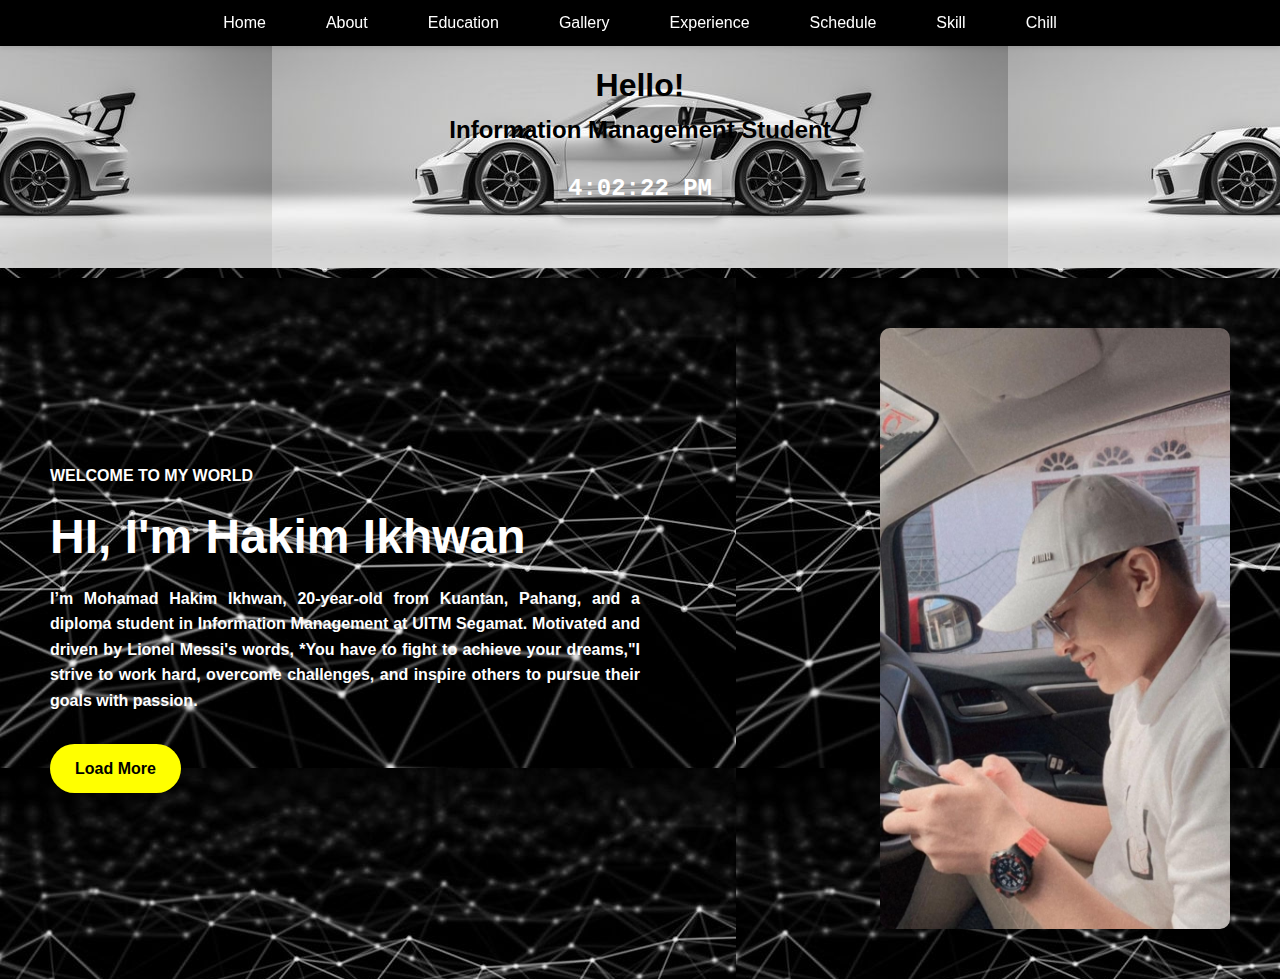
<file: index.html>
<html>
<head>
<meta charset="UTF-8">
<meta name="viewport" content="width=device-width, initial-scale=1.0">
<title>index</title>

<link rel="stylesheet" href="style.css">
<link rel="stylesheet" href="about.html">

<style>
    body {
        font-family: Arial, sans-serif;
    }
    .header {
        text-align: center;
        margin: 10px 0;
    }
    .clock {
        font-size: 24px;
        font-weight: bold;
        margin-top: 10px;
    }
    table {
        width: 100%;
        border-collapse: collapse;
        margin-top: 20px;
    }
    table, th, td {
        border: 1px solid black;
    }
    th, td {
        padding: 10px;
        text-align: center;
    }
    th {
        background-color: #f2f2f2;
    }
    .schedule-container {
        width: 80%;
        margin: auto;
    }
</style>
</head>

<body>
<header class="header">
<section id="home" class="home">
    <div class="container">
        <h1>Hello!</h1>
        <h2><span>Information Management Student</span></h2>
        <div class="clock" id="clock">Loading...</div>
    </div>
</section>
</header>

<nav class="navbar">
<div class="container">
    <ul>
                <li><a href="index.html#home">Home</a></li>
                <li><a href="about.html#about">About</a></li>
                <li><a href="education.html#education">Education</a></li>
                <li><a href="gallery.html#gallery">Gallery</a></li>
                <li><a href="experiance.html#experience">Experience</a></li>
                <li><a href="schedule.html#schedule">Schedule</a></li>
                <li><a href="skill.html#skill">Skill</a></li>
                <li><a href="chill.html#Chill">Chill</a></li>
                </ul>

</div>
</nav>

<section class="banner">
    <div class="banner-content">
        <p>WELCOME TO MY WORLD</p>
        <h1>HI, I'm Hakim Ikhwan</h1>
        <p>I’m Mohamad Hakim Ikhwan, 20-year-old from Kuantan, Pahang, and a diploma student in Information Management at UITM Segamat. Motivated and driven by Lionel Messi's words, *You have to fight to achieve your dreams,"I strive to work hard, overcome challenges, and inspire others to pursue their goals with passion.</p>
        <a href="about.html" class="btn btn-primary">Load More</a>
    </div>
    <div class="banner-home">
        <img src="IMG 40.jpg" alt="Designer Image">
    </div>
</section>

<script>
function updateClock() {
    const clockElement = document.getElementById('clock');
    const now = new Date();
    const timeString = now.toLocaleTimeString();
    clockElement.textContent = timeString;
}


setInterval(updateClock, 1000);
updateClock(); // Initialize clock immediately
</script>
</body>
</html>
</file>
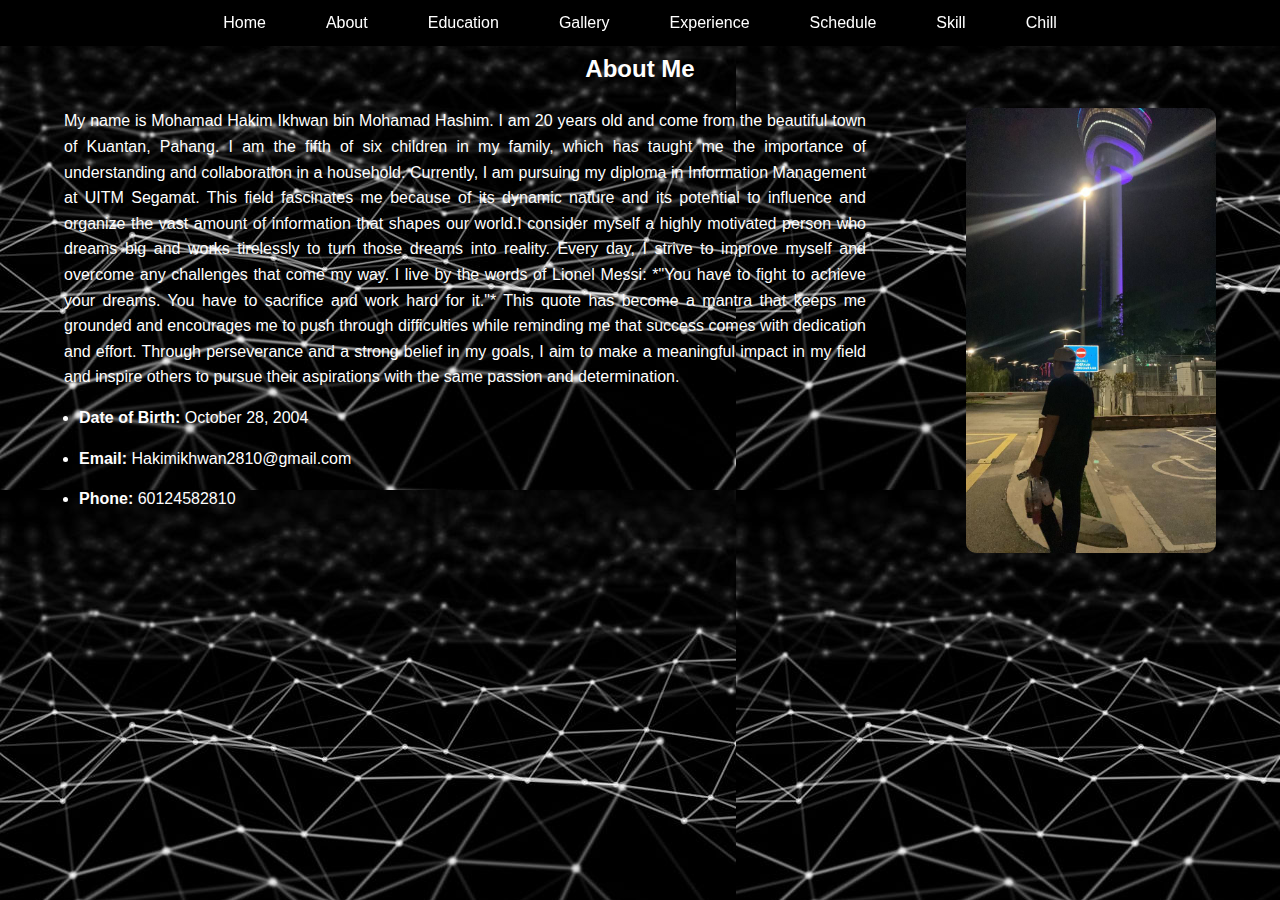
<file: about.html>
<html>
<head>
<meta charset="UTF-8">
<meta name="viewport" content="width=device-width, initial-scale=1.0">
<title>about</title>

<link rel="stylesheet" href="style.css">

    
<nav class="navbar">
<div class="container">

                <ul>
                <li><a href="index.html#home">Home</a></li>
                <li><a href="about.html#about">About</a></li>
                <li><a href="education.html#education">Education</a></li>
                <li><a href="gallery.html#gallery">Gallery</a></li>
                <li><a href="experiance.html#experience">Experience</a></li>
                <li><a href="schedule.html#schedule">Schedule</a></li>
                <li><a href="skill.html#skill">Skill</a></li>
                <li><a href="chill.html#Chill">Chill</a></li>
                </ul>

 
    </section>
    </div>
    </nav>


<section id="about" class="about">
<div class="container">
<h2>About Me</h2>
<div class="about-content">

            <img src="IMG 8.jpg" alt="Profile Picture" style="float: right; margin-left: 100px; width: 250px; height: auto; border-radius: 10px;">
            <div class="about-text" style="text-align: justify;">
              

<p>My name is Mohamad Hakim Ikhwan bin Mohamad Hashim. I am 20 years old and come from the beautiful town of Kuantan, Pahang. I am the fifth of six children in my family, which has taught me the importance of understanding and collaboration in a household. Currently, I am pursuing my diploma in Information Management at UITM Segamat. This field fascinates me because of its dynamic nature and its potential to influence and organize the vast amount of information that shapes our world.I consider myself a highly motivated person who dreams big and works tirelessly to turn those dreams into reality. Every day, I strive to improve myself and overcome any challenges that come my way. I live by the words of Lionel Messi: *"You have to fight to achieve your dreams. You have to sacrifice and work hard for it."* This quote has become a mantra that keeps me grounded and encourages me to push through difficulties while reminding me that success comes with dedication and effort. Through perseverance and a strong belief in my goals, I aim to make a meaningful impact in my field and inspire others to pursue their aspirations with the same passion and determination.</p>

                <ul>
                    <li><strong>Date of Birth:</strong> October 28, 2004</li>
                    <li><strong>Email:</strong> Hakimikhwan2810@gmail.com</li>
                    <li><strong>Phone:</strong> 60124582810</li>
                </ul>
                
                </div>
                </div>
                </div>
                </section>
</file>
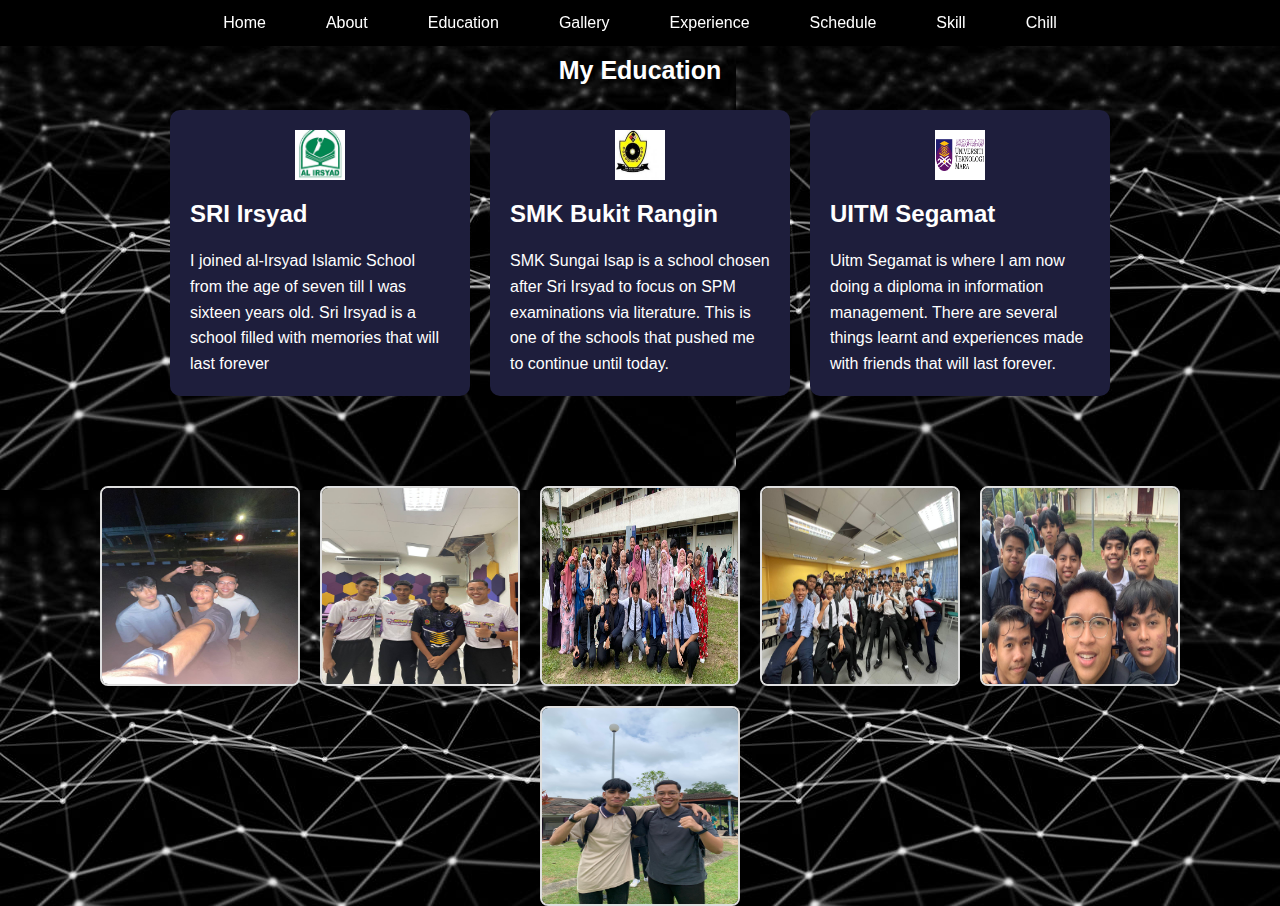
<file: education.html>
<html>
<head>
<meta charset="UTF-8">
<meta name="viewport" content="width=device-width, initial-scale=1.0">
<title>Education</title>

<link rel="stylesheet" href="style.css">
</head>
<body>

<nav class="navbar">
<div class="container">
    <ul>
        <li><a href="index.html#home">Home</a></li>
        <li><a href="about.html#about">About</a></li>
        <li><a href="education.html#education">Education</a></li>
        <li><a href="gallery.html#gallery">Gallery</a></li>
        <li><a href="experiance.html#experience">Experience</a></li>
        <li><a href="schedule.html#schedule">Schedule</a></li>
        <li><a href="skill.html#skill">Skill</a></li>
        <li><a href="chill.html#chill">Chill</a></li>
    </ul>
</div>
</nav>

<section id="education" class="education">
    <h1>My Education</h1>
    <div class="education-container">

        <div class="education-box">
            <div class="icon">
                <img src="sri irsyad.jpg" alt="Irsyad">
            </div>
            <h2>SRI Irsyad</h2>
            <p>I joined al-Irsyad Islamic School from the age of seven till I was sixteen years old. Sri Irsyad is a school filled with memories that will last forever</p>
        </div>

        <div class="education-box">
            <div class="icon">
                <img src="smk br.jpg" alt="Sg Isap">
            </div>
            <h2>SMK Bukit Rangin</h2>
            <p>SMK Sungai Isap is a school chosen after Sri Irsyad to focus on SPM examinations via literature. This is one of the schools that pushed me to continue until today.</p>
        </div>

        <div class="education-box">
            <div class="icon">
                <img src="uitm.png" alt="UITM">
            </div>
            <h2>UITM Segamat</h2>
            <p>Uitm Segamat is where I am now doing a diploma in information management. There are several things learnt and experiences made with friends that will last forever.</p>
        </div>
    </div>
</section>

<section id="gallery" class="gallery-container">
    <img src="IMG 3.jpg" alt="Gallery Image 1" width="200" height="200">
    <img src="IMG 2.jpg" alt="Gallery Image 2" width="200" height="200">
    <img src="IMG 4.jpg" alt="Gallery Image 3" width="200" height="200">
    <img src="IMG 6.jpg" alt="Gallery Image 4" width="200" height="200">
    <img src="IMG 13.jpg" alt="Gallery Image 5" width="200" height="200">
    <img src="IMG 31.jpg" alt="Gallery Image 5" width="200" height="200">

</section>

</body>
</html>
</file>
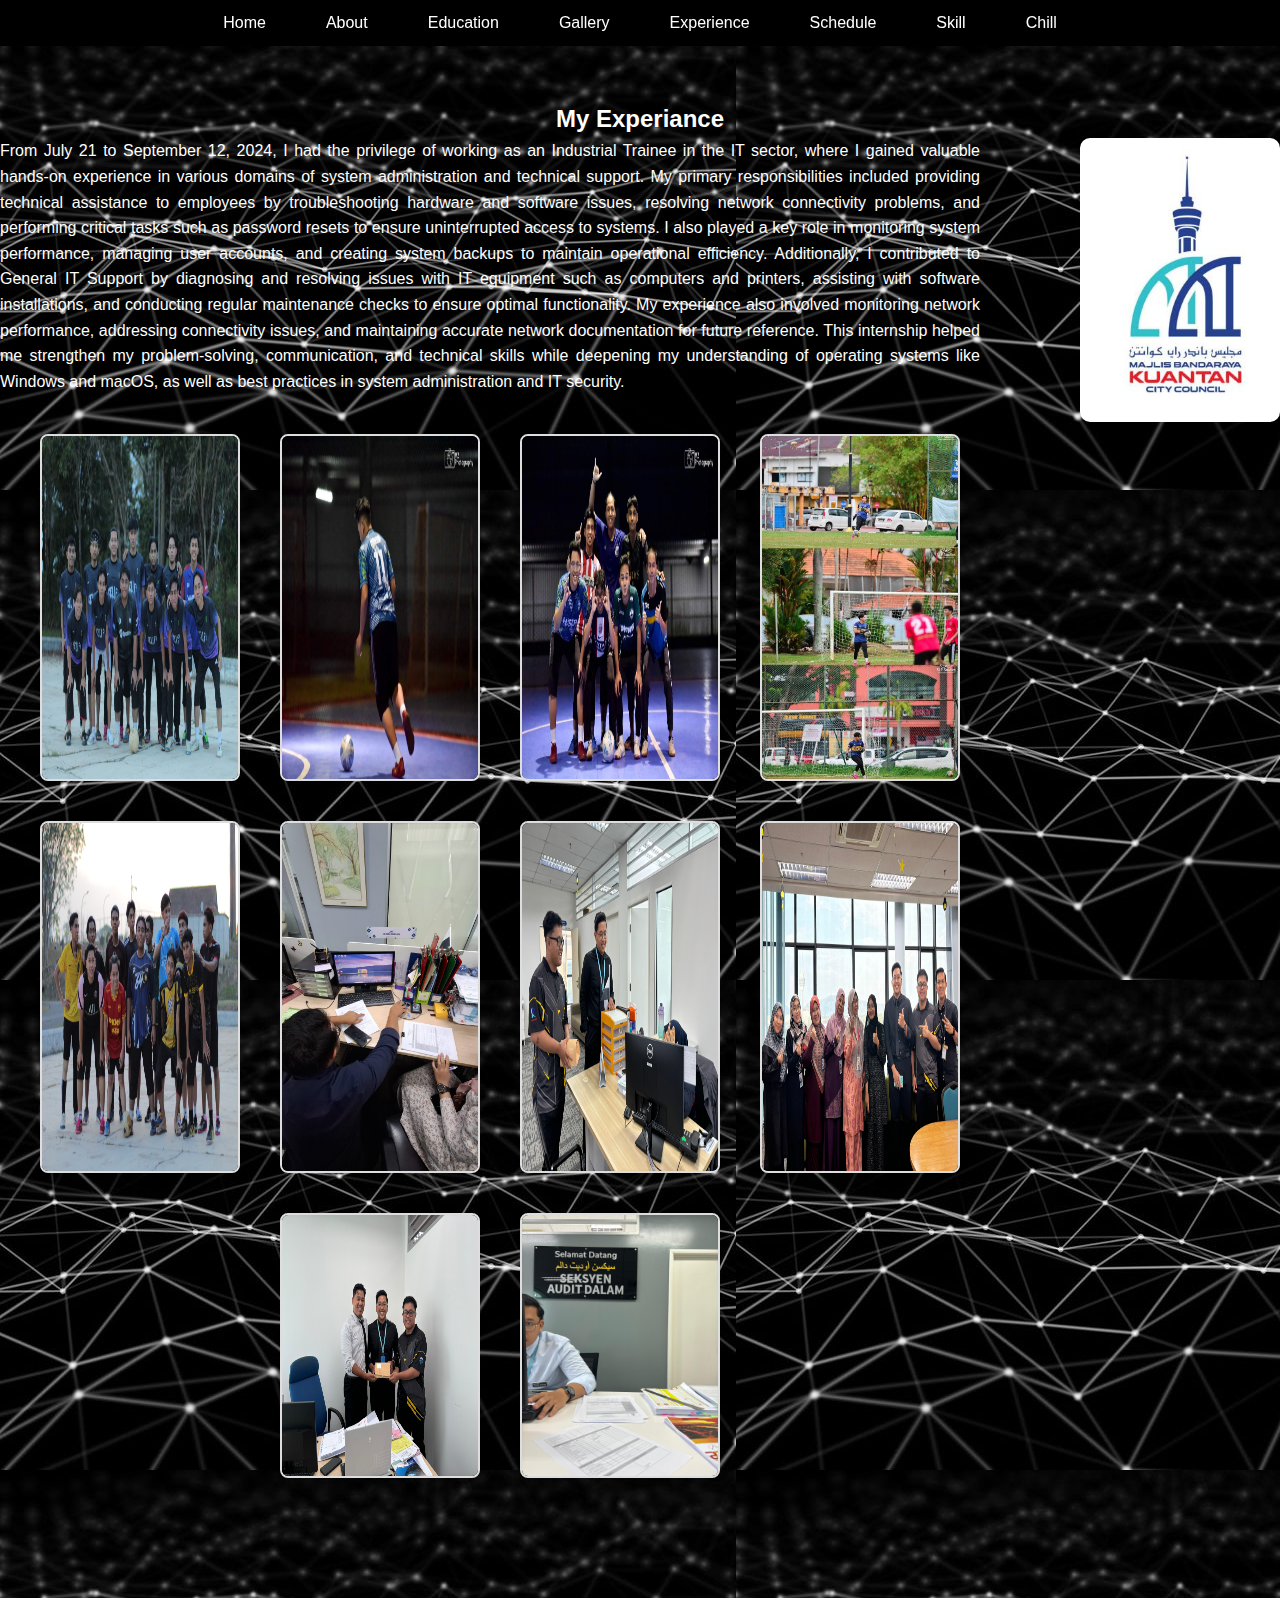
<file: experiance.html>
<html>
<head>
<meta charset="UTF-8">
<meta name="viewport" content="width=device-width, initial-scale=1.0">
<title>experiance</title>

<link rel="stylesheet" href="style.css">

    
<nav class="navbar">
<div class="container">

                <ul>
                <li><a href="index.html#home">Home</a></li>
                <li><a href="about.html#about">About</a></li>
                <li><a href="education.html#education">Education</a></li>
                <li><a href="gallery.html#gallery">Gallery</a></li>
                <li><a href="experiance.html#experience">Experience</a></li>
                <li><a href="schedule.html#schedule">Schedule</a></li>
                <li><a href="skill.html#skill">Skill</a></li>
                <li><a href="chill.html#Chill">Chill</a></li>
                </ul>

 
    </section>
    </div>
    </nav>


<section id="experience" class="experience">
<div class="experiance-container">
 <h2>My Experiance</h2>
<img src="MBK.png" alt="Profile Picture" style="float: right; margin-left: 100px; width: 200px; height: auto; border-radius: 10px;">

<div class="about-text" style="text-align: justify;">

<p>From July 21 to September 12, 2024, I had the privilege of working as an Industrial Trainee in the IT sector, where I gained valuable hands-on experience in various domains of system administration and technical support. My primary responsibilities included providing technical assistance to employees by troubleshooting hardware and software issues, resolving network connectivity problems, and performing critical tasks such as password resets to ensure uninterrupted access to systems. I also played a key role in monitoring system performance, managing user accounts, and creating system backups to maintain operational efficiency. Additionally, I contributed to General IT Support by diagnosing and resolving issues with IT equipment such as computers and printers, assisting with software installations, and conducting regular maintenance checks to ensure optimal functionality. My experience also involved monitoring network performance, addressing connectivity issues, and maintaining accurate network documentation for future reference. This internship helped me strengthen my problem-solving, communication, and technical skills while deepening my understanding of operating systems like Windows and macOS, as well as best practices in system administration and IT security.</p>




<section id="gallery" class="gallery-container">
    <img src="IMG 14.jpg" alt="Gallery Image 1" width="200" height="200">
    <img src="IMG 32.jpg" alt="Gallery Image 2" width="200" height="200">
    <img src="IMG 37.jpg" alt="Gallery Image 3" width="200" height="200">
    <img src="IMG 15.jpg" alt="Gallery Image 4" width="200" height="200">
    <img src="IMG 35.jpg" alt="Gallery Image 5" width="200" height="200">
    <img src="IMG 41.jpg" alt="Gallery Image 1" width="200" height="200">
    <img src="IMG 43.jpg" alt="Gallery Image 2" width="200" height="200">
    <img src="IMG 42.jpg" alt="Gallery Image 3" width="200" height="200">
    <img src="IMG 45.jpg" alt="Gallery Image 4" width="200" height="200">
    <img src="IMG 44.jpg" alt="Gallery Image 5" width="200" height="200">

</section>
</div>
</div>
</section>
</file>
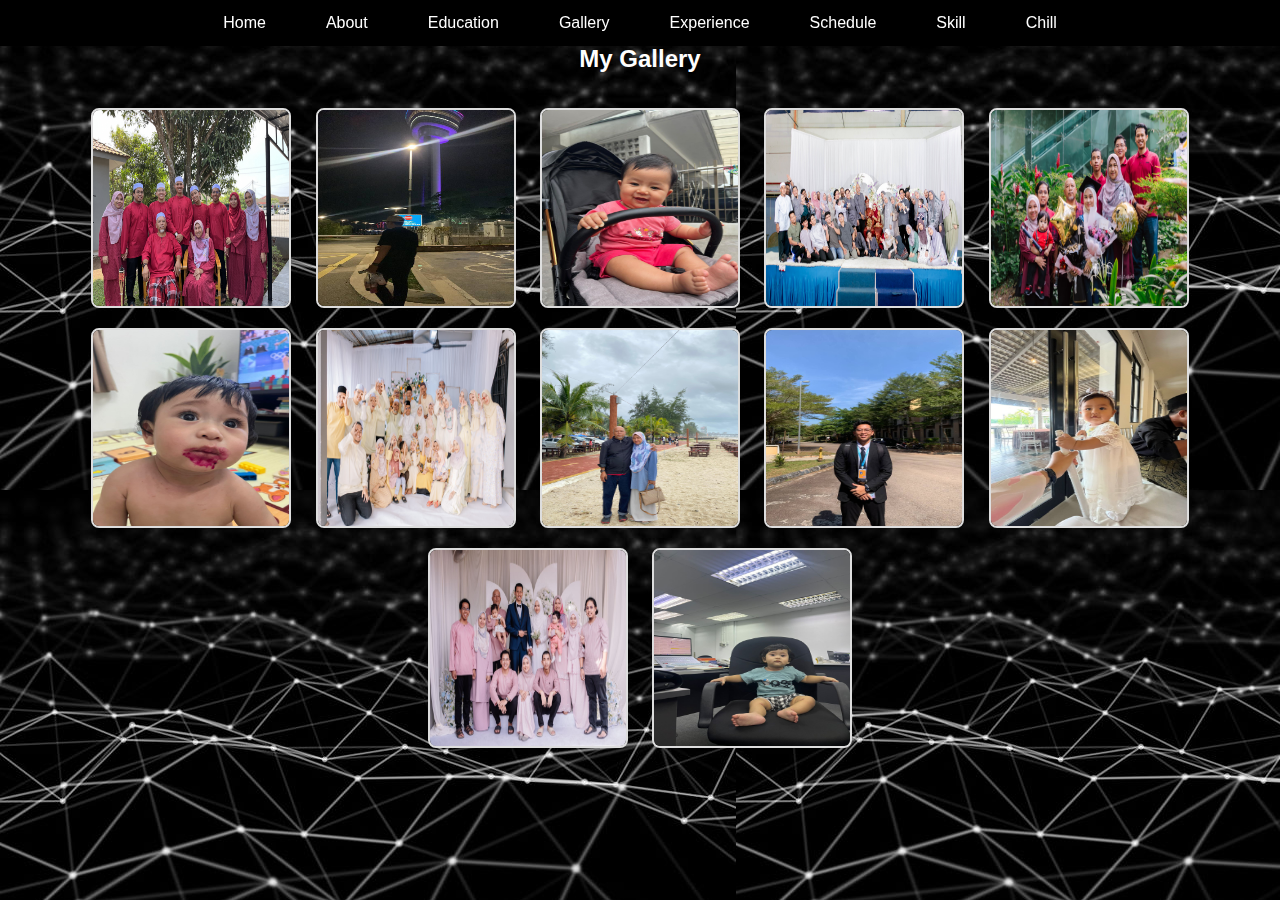
<file: gallery.html>
<html>
<head>
<meta charset="UTF-8">
<meta name="viewport" content="width=device-width, initial-scale=1.0">
<title>gallery</title>

<link rel="stylesheet" href="style.css">

   
<nav class="navbar">
<div class="container">

            <ul>
                <li><a href="index.html#home">Home</a></li>
                <li><a href="about.html#about">About</a></li>
                <li><a href="education.html#education">Education</a></li>
                <li><a href="gallery.html#gallery">Gallery</a></li>
                <li><a href="experiance.html#experience">Experience</a></li>
                <li><a href="schedule.html#schedule">Schedule</a></li>
                <li><a href="skill.html#skill">Skill</a></li>
                <li><a href="chill.html#Chill">Chill</a></li>
                </ul>

 
    </section>
    </div>
    </nav>


<section id="gallery" class="gallery">
<div class="gallery-container">
<h2>My Gallery</h2>
<div class="center-content">
<div class="full-screen-container" id="full-screen-container">
            

<div class="dropdown">
<img src="IMG 1.jpg" alt="Trulli" width="200" height="200">
<div class="dropdown-content">
<img src="IMG 1.jpg" alt="Trulli" width="500" height="500">
</div>
</div>


<div class="dropdown">
<img src="IMG 8.jpg" alt="Trulli" width="200" height="200">
<div class="dropdown-content">
<img src="IMG 8.jpg" alt="Trulli" width="500" height="500">
</div>
</div>


<div class="dropdown">
<img src="IMG 10.jpg" alt="Trulli" width="200" height="200">
<div class="dropdown-content">
<img src="IMG 10.jpg" alt="Trulli" width="500" height="500">
</div>
</div>


<div class="dropdown">
<img src="IMG 33.jpg" alt="Trulli" width="200" height="200">
<div class="dropdown-content">
<img src="IMG 33.jpg" alt="Trulli" width="500" height="500">
</div>
</div>


<div class="dropdown">
<img src="IMG 17.jpg" alt="Trulli" width="200" height="200">
<div class="dropdown-content">
<img src="IMG 17.jpg" alt="Trulli" width="500" height="500">
</div>
</div>


<div class="dropdown">
<img src="IMG 11.jpg" alt="Trulli" width="200" height="200">
<div class="dropdown-content">
<img src="IMG 11.jpg" alt="Trulli" width="500" height="500">
</div>
</div>


<div class="dropdown">
<img src="IMG 34.jpg" alt="Trulli" width="200" height="200">
<div class="dropdown-content">
<img src="IMG 34.jpg" alt="Trulli" width="500" height="500">
</div>
</div>


<div class="dropdown">
<img src="IMG 36.jpg" alt="Trulli" width="200" height="200">
<div class="dropdown-content">
<img src="IMG 36.jpg" alt="Trulli" width="500" height="500">
</div>
</div>


<div class="dropdown">
<img src="IMG 7.jpg" alt="Trulli" width="200" height="200">
<div class="dropdown-content">
<img src="IMG 7.jpg" alt="Trulli" width="500" height="500">
</div>
</div>


<div class="dropdown">
<img src="IMG 39.jpg" alt="Trulli" width="200" height="200">
<div class="dropdown-content">
<img src="IMG 39.jpg" alt="Trulli" width="500" height="500"> 
</div>
</div>


<div class="dropdown">
<img src="IMG 9.jpg" alt="Trulli" width="200" height="200">
<div class="dropdown-content">
<img src="IMG 9.jpg" alt="Trulli" width="500" height="500">
</div>
</div>


<div class="dropdown">
<img src="IMG 38.jpg" alt="Trulli" width="200" height="200">
<div class="dropdown-content">
<img src="IMG 38.jpg" alt="Trulli" width="500" height="500">
</div>
</div>


</div>
</div>                                    
            </div>
            </div>
            </section>
</file>
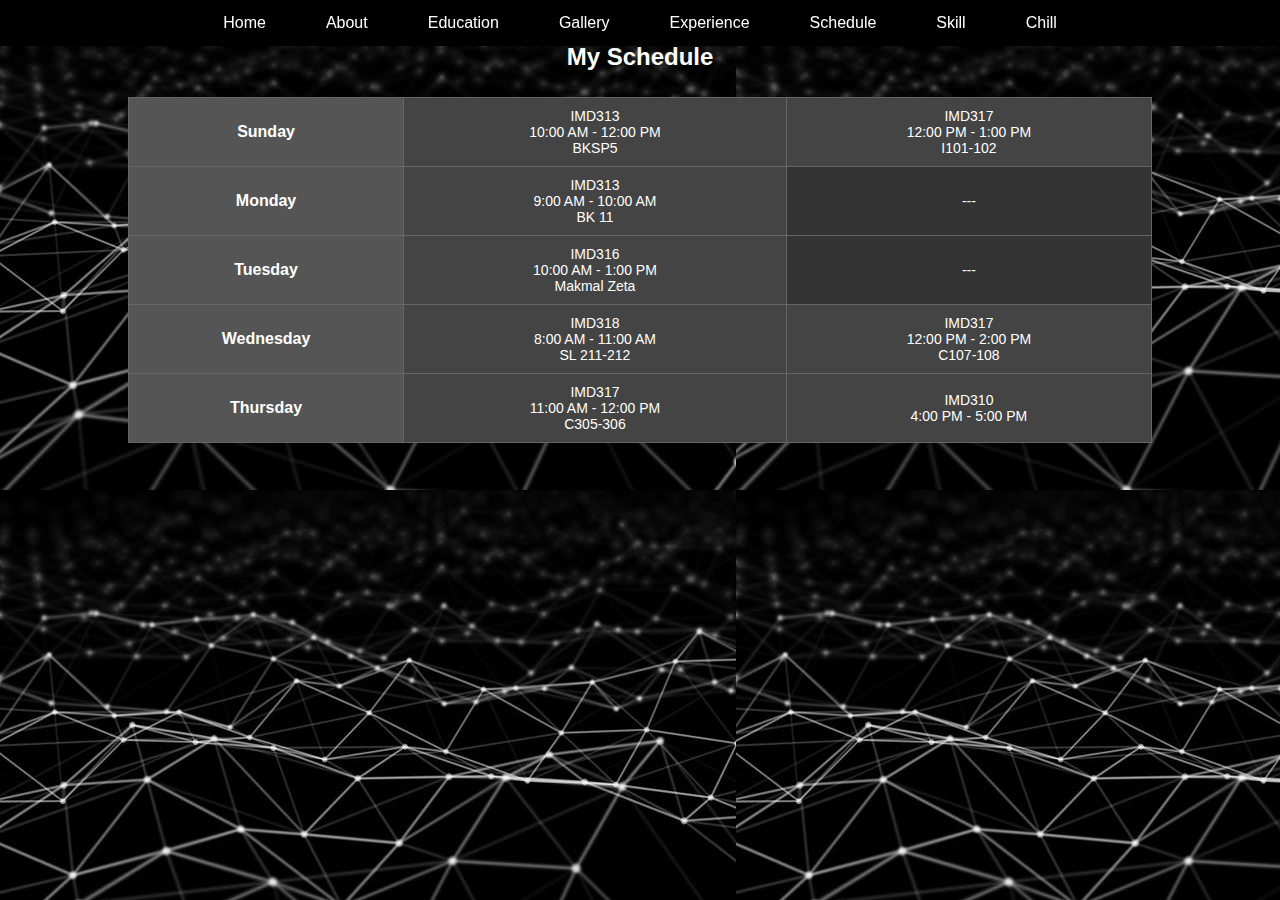
<file: schedule.html>
<html lang="en">
<head>
    <meta charset="UTF-8">
    <meta name="viewport" content="width=device-width, initial-scale=1.0">
   <title>Schedule</title>
  <link rel="stylesheet" href="style.css">

</head>
<body>

<div class="schedule-container">
 <h2>My Schedule</h2>

<nav class="navbar">
    <div class="container">
        <ul>
            <li><a href="index.html#home">Home</a></li>
            <li><a href="about.html#about">About</a></li>
            <li><a href="education.html#education">Education</a></li>
            <li><a href="gallery.html#gallery">Gallery</a></li>
            <li><a href="experiance.html#experience">Experience</a></li>
            <li><a href="schedule.html#schedule">Schedule</a></li>
            <li><a href="skill.html#skill">Skill</a></li>
            <li><a href="chill.html#Chill">Chill</a></li>
        </ul>
    </div>
</nav>


  <div class="schedule-container">
    <h1> My Schedule</h1>
    <table class="schedule-table">
      <tr>
        <th>Sunday</th>
        <td>IMD313<br>10:00 AM - 12:00 PM<br>BKSP5</td>
        <td>IMD317<br>12:00 PM - 1:00 PM<br>I101-102</td>
      </tr>
      <tr>
        <th>Monday</th>
        <td>IMD313<br>9:00 AM - 10:00 AM<br>BK 11</td>
        <td colspan="2">---</td>
      </tr>
      <tr>
        <th>Tuesday</th>
        <td>IMD316<br>10:00 AM - 1:00 PM<br>Makmal Zeta</td>
        <td colspan="2">---</td>
      </tr>
      <tr>
        <th>Wednesday</th>
        <td>IMD318<br>8:00 AM - 11:00 AM<br>SL 211-212</td>
        <td>IMD317<br>12:00 PM - 2:00 PM<br>C107-108</td>
      </tr>
      <tr>
        <th>Thursday</th>
        <td>IMD317<br>11:00 AM - 12:00 PM<br>C305-306</td>
        <td>IMD310<br>4:00 PM - 5:00 PM</td>
      </tr>
    </table>
  </div>
</body>
</html>
</file>
<file: style.css>
header
 {
font-family: Arial, sans-serif;
            margin: 0;
            padding: 0;
            background-image: url('Wallpaper.jpeg');*/
            background-size:cover; 
            background-position: center, center;             
            color: white; 
}

* {
  margin: 0;
  padding: 0;
  box-sizing: border-box;
}

body {

.home-title {
    display: flex;
    align-items: center;
    justify-content: space-between;
    padding: 50px;
    background-color:black;
}
.banner {
            display: flex;
            align-items: center;
            justify-content: space-between;
            padding: 50px;
            background-image: url('gambar.jpg');

        }

        .banner-content {
            max-width: 50%;
        }

        .banner-content p {
            font-size: 1 em;
            font-weight: bold;
            color: white;
            margin-bottom: 10px;
            text-align: justify;
        }

        .banner-content h1 {
            font-size: 3em;
            margin: 10px 0;
            font-weight: bold;
            color: white;
            font-family: 'Cursive', sans-serif;
        }

        .banner-content .btn {
            display: inline-block;
            padding: 12px 25px;
            margin-top: 20px;
            font-size: 1em;
            font-weight: bold;
            text-decoration: none;
            border-radius: 50px;
            
        }

        .btn-primary {
            background-color: yellow;
            color: black;
            border: none;
        }

        .btn-primary:hover {
            background-color: #e05d53;
            color: #fff;
        }

        .banner-home img {
            max-width: 350px;
            border-radius: 10px;
        }

  font-family: 'Arial', sans-serif;
  background-image: url('gambar.jpg');
  color: #fff;
  line-height: 1.6;
}

.container {
  width: 90%;
  max-width: 1200px;
  margin: 0 auto;
}


.header {
  text-align: left;
  padding: 50px 0;
}

.header h1 {
  font-size: 2rem;
  color: black;
}

.header h2 span {
  color: black;
}

.header p {
  margin-top: 10px;
  font-size: 1.2rem;
}

.buttons .btn {
  display: inline-block;
  margin: 10px;
  padding: 10px 20px;
  border: none;
  cursor: pointer;
  font-size: 1rem;
}

.btn-primary {
  background: #f39c12;
  color: #000;
}

.btn-secondary {
  background: #fff;
  color: #000;
}

 .navbar {
 position: fixed;
 top: 0;
 width: 100%;
 background-color: black; 
 z-index: 1000;
 box-shadow: 0px 2px 5px rgba(0, 0, 0, 0.1);
}

.navbar ul {
list-style-type: none;
margin: 0;
padding: 0;
display: flex;
justify-content: center;
}

.navbar ul li {
margin: 0 15px;
}

.navbar ul li a {
text-decoration: none;
color: white; 
font-size: 16px;
padding: 10px 15px;
display: inline-block;
}

.navbar ul li a:hover {
background-color: gray;      
border-radius: 5px;
color: black; 
}

.clock {
font-size: 36px;
font-weight: bold;
margin-top: 10px;
padding: 10px;
color: #ffffff;
border-radius: 10px;
display: inline-block;
box-shadow: 0 4px 8px rgba(0, 0, 0, 0.2);
font-family: 'Courier New', Courier, monospace;
}

.about h2 {
text-align: center;
margin-top: 50px;
margin-bottom: 20px; 
}

.education {
padding: 50px 20px;
}

.education h1 {
    text-align: center;
    font-size: 25px;
    margin-bottom: 20px;
}

.education h1 span {
    color: #f9a826;
}

.education-container {
    display: flex;
    justify-content: center;
    gap: 20px;
    flex-wrap: wrap;
}

.education-box {
    background-color: #1e1e3c;
    border-radius: 10px;
    padding: 20px;
    width: 300px;
    text-align: left;
    
}

.education-box:hover {
    
    box-shadow: 0px 10px 15px rgba(0, 0, 0, 0.5);
}

.education-box .icon {
    text-align: center;
    margin-bottom: 15px;
}

.education-box .icon img {
    width: 50px;
    height: 50px;
}

.education-box h2 {
    font-size: 1.5em;
    margin: 15px 0;
}
.center-content {
text-align: center;
}

.dropdown {
position: relative;
display: inline-block;
margin: 10px;
}

.dropdown-content {
display: none;
position: absolute;
background-color: #f9f9f9;
min-width: 160px;
box-shadow: 0px 8px 16px 0px rgba(0,0,0,0.2);
z-index: 1;
text-align: center;
}

.dropdown:hover .dropdown-content {
display: block;
}

.desc {
padding: 10px;
font-size: 14px;
}

.img {
display: block;
margin: 0 auto;
}



.title {
    text-align: center;
    font-size: 36px;
    font-weight: bold;
    margin-bottom: 20px;
    color: black;
}


        .schedule-container {
  text-align: center;
}

h1 {
  font-size: 24px;
  color: white;
}

.schedule-table {
  margin: 20px auto;
  width: 80%;
  border-collapse: collapse;
  background-color: #444;
  color: #fff;
  text-align: center;
}

.schedule-table th,
.schedule-table td {
  border: 1px solid #666;
  padding: 10px;
}

.schedule-table th {
  background-color: #555;
  color: #fff;
}

.schedule-table td {
  font-size: 14px;
}

.schedule-table td[colspan="2"] {
  background-color: #333;
}

                }
.gallery-container {
text-align: center;
margin-top: 100px;   
margin-bottom: 100px; 
}

.experience {
margin-top: 100px;
margin-bottom: 100px;   
}
 .experience img {
        float: right;
        margin-left: 20px;
        margin-bottom: 20px;
        width: 200px;
        height: auto;
        border-radius: 10px;
    }

    .experience .about-text {
        text-align: justify;
        margin-bottom: 40px;    
 }

.experiance-container {
text-align: center;
margin-top: 100px;   
margin-bottom: 100px;
}

    .gallery-container {
        display: flex;
        flex-wrap: wrap;
        gap: 20px;
        justify-content: center;
        margin-top: 40px; 
    }

    .gallery-container img {
        border: 2px solid #ddd;
        border-radius: 8px;
        
    }

    
.skills {
padding: 50px 0;
margin-top: 200px;
margin-bottom: 200px;   
}

.skills h2 {
text-align: center;
margin-bottom: 20px;
}

.skill-bar {
margin-bottom: 20px;
}

.skill-bar label {
display: block;
margin-bottom: 5px;
}

.bar {
background: #333;
height: 10px;
width: 100%;
border-radius: 10px;
overflow: hidden;
}

.bar .progress {
background: #f39c12;
height: 100%;
border-radius: 10px;
}

.footer {
text-align: center;
padding: 20px 0;
background: #111;
color: #fff;
margin-top: 100px;
margin-bottom: 100px; 
}
 
        margin: 0; {
        } color: white; 
        ul {
        list-style-type: none; 
        padding: 0; 
        display: flex; 
        justify-content: center; 
        }

        li {
        margin: 15px; 
        }

        .icon-link {
        display: inline-block; 
        text-decoration: none; 
        margin: 10px; 
        }

        .icon-link img {
        width: 40px; 
        height: auto; 

        }
 .map-container video {
    width: 500px;
    height: auto;     border: 2px solid #ddd;
    border-radius: 10px;
  }
</file>
